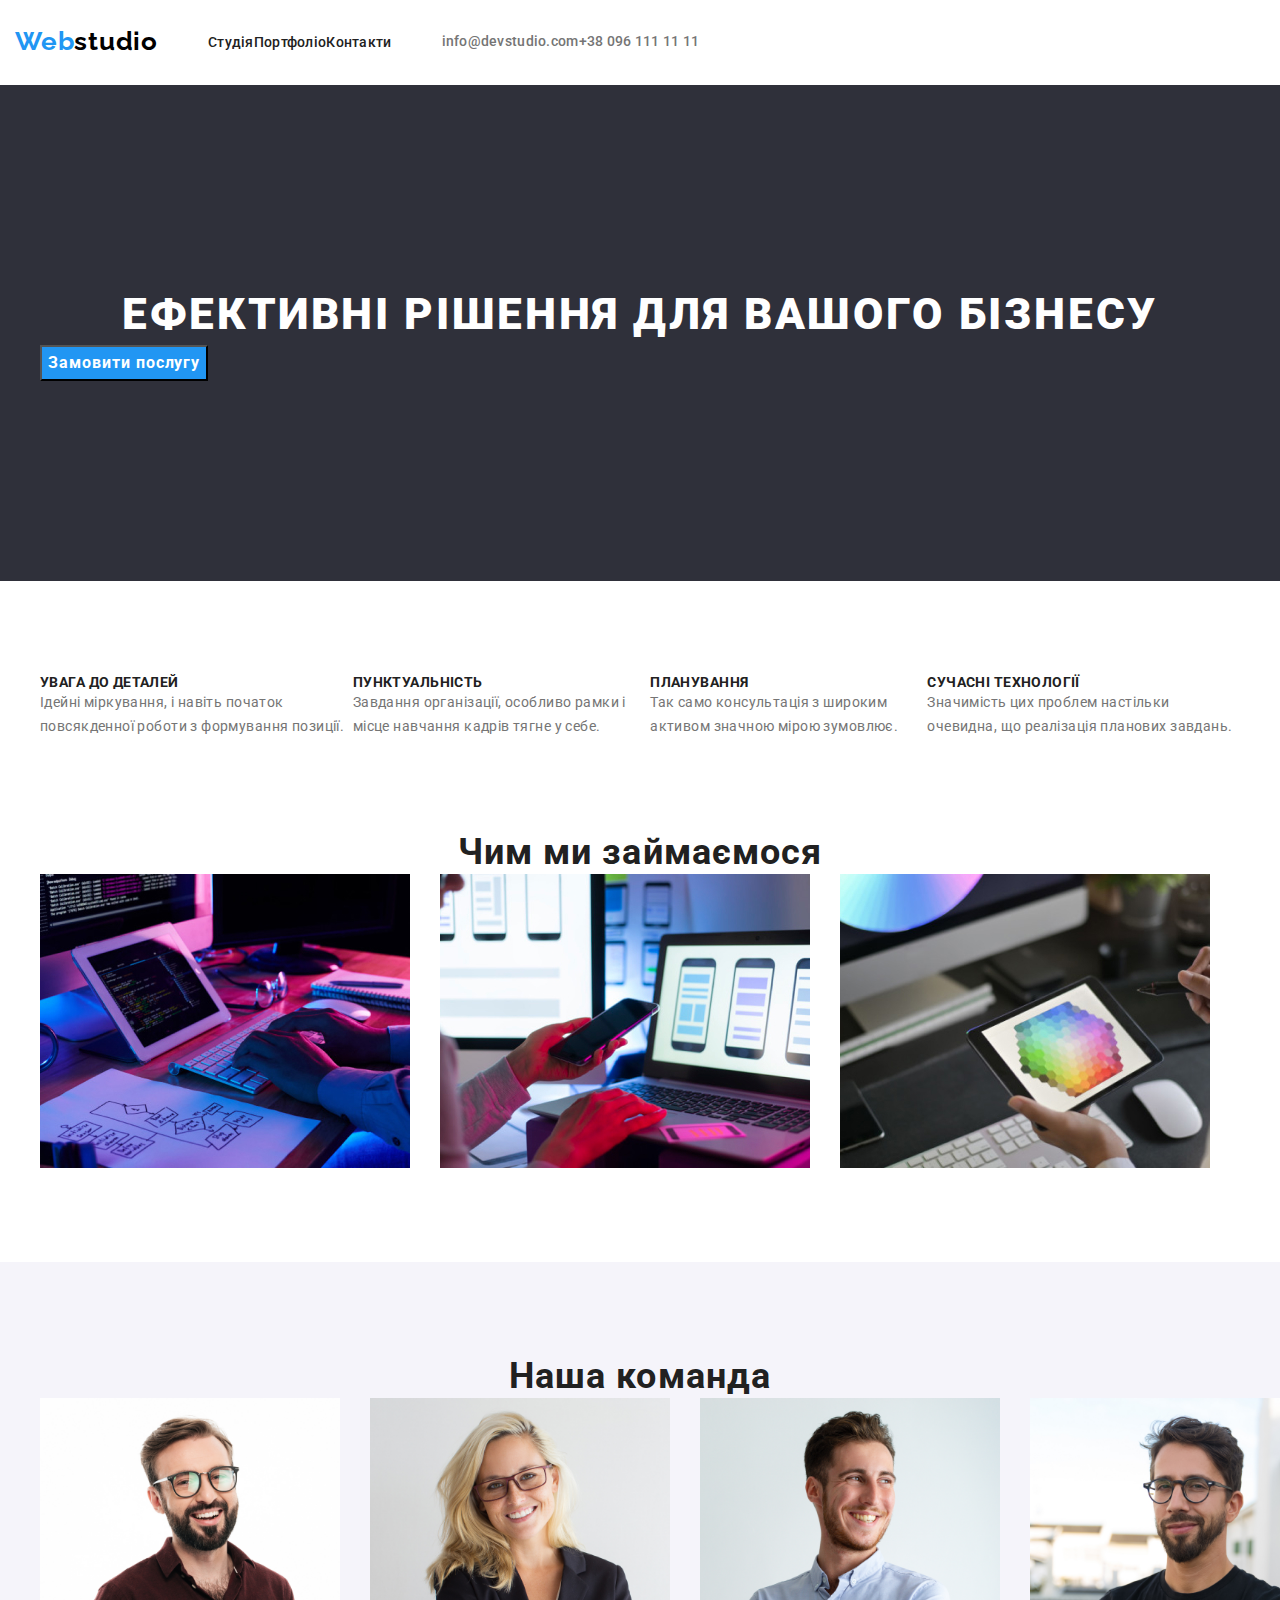
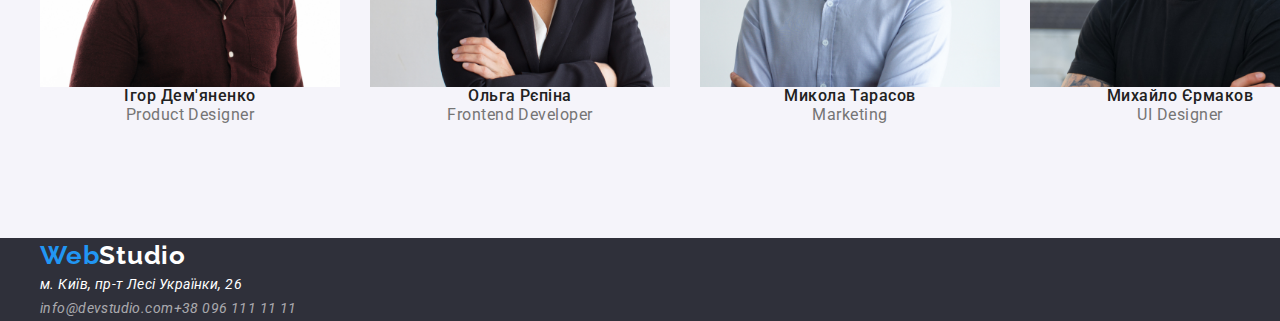
<file: index.html>
<!DOCTYPE html>
<html lang="uk">
  <head>
    <meta charset="utf-8" />
    <meta name="viewport" content="width=device-width" />
    <title>Webstudio</title>
    <link rel="preconnect" href="https://fonts.googleapis.com">
<link rel="preconnect" href="https://fonts.gstatic.com" crossorigin>
<link href="https://fonts.googleapis.com/css2?family=Raleway:ital,wght@0,100..900;1,100..900&family=Roboto:ital,wght@0,100;0,300;0,400;0,500;0,700;0,900;1,100;1,300;1,400;1,500;1,700;1,900&display=swap" rel="stylesheet">
<link rel="stylesheet" href="https://cdnjs.cloudflare.com/ajax/libs/modern-normalize/2.0.0/modern-normalize.min.css" integrity="sha512-4xo8blKMVCiXpTaLzQSLSw3KFOVPWhm/TRtuPVc4WG6kUgjH6J03IBuG7JZPkcWMxJ5huwaBpOpnwYElP/m6wg==" crossorigin="anonymous" referrerpolicy="no-referrer" />
<link rel="stylesheet" href="./css/common.css">
<!-- <link rel="stylesheet" href="./css/reset.css"> -->
<link rel="stylesheet" href="./css/style.css">
  </head>
  <body>
    <header class="header">
	<div class="container">
      <a href="./index.html" class="logo"><span class="logo-span">Web</span>studio</a>
      <nav class="header-nav">
        <ul class="nav-list">
          <li class="nav-item"><a href="./index.html" class="nav-link">Студія</a></li>
          <li class="nav-item"><a href="./pages/portfolio.html" class="nav-link">Портфоліо</a></li>
          <li class="nav-item"><a href="#" class="nav-link">Контакти</a></li>
        </ul>
      </nav>
      <ul class="header-list">
        <li class="header-item"><a href="mailto:info@devstudio.com" class="header-link">info@devstudio.com</a></li>
        <li class="header-item"><a href="tel:+380961111111" class="header-link">+38 096 111 11 11</a></li>
      </ul>
	  </div>
    </header>
    <main>
      <!-- Секція-Герой -->
       <section class="hero">
        <div class="container">
        <h1 class="hero-title">Ефективні рішення для вашого бізнесу</h1>
        <button type="button" class="hero-button">Замовити послугу</button>
      </div>
      </section>
      <!-- Секція наші переваги -->
      <section class="advantages-section">
        <div class="container">
        <ul class="advantages-list">
          <li class="advantages-item">
            <h3 class="advantages-title">УВАГА ДО ДЕТАЛЕЙ</h3>
            <p class="advantages-text">
              Ідейні міркування, і навіть початок повсякденної роботи з
              формування позиції.
            </p>
          </li>

          <li class="advantages-item">
            <h3 class="advantages-title">ПУНКТУАЛЬНІСТЬ</h3>
            <p class="advantages-text">
              Завдання організації, особливо рамки і місце навчання кадрів тягне
              у себе.
            </p>
          </li>

          <li class="advantages-item">
            <h3 class="advantages-title">ПЛАНУВАННЯ</h3>
            <p class="advantages-text">
              Так само консультація з широким активом значною мірою зумовлює.
            </p>
          </li>

          <li class="advantages-item">
            <h3 class="advantages-title">СУЧАСНІ ТЕХНОЛОГІЇ</h3>
            <p class="advantages-text">
              Значимість цих проблем настільки очевидна, що реалізація планових
              завдань.
            </p>
          </li>
        </ul>
      </div>
      </section>
      <!-- Секція Чим ми займаємося -->
      <section class="doing-section">
        <div class="container">
        <h2 class="doing-title">Чим ми займаємося</h2>
        <ul class="doing-list">
          <li class="doing-item">
            <img 
            src="./grafika/box1.1.jpg"
            alt="Декстопні додатки"
            title="Декстопні додатки"
            ></li>
          <li class="doing-item">
            <img 
            src="./grafika/box1.2.jpg"
            alt="Мобільні додатки"
            title="Мобільні додатки"
            ></li>
          <li class="doing-item">
            <img 
            src="./grafika/box1.3.jpg"
            alt="Дизайнерські рішення"
            title="Дизайнерські рішення"
            ></li>
        </ul>
      </section>
      <!-- Секція наша команда -->
      <section class="team-section">
        <div class="container">
        <h2 class="team-title">Наша команда</h2>
        <ul class="team-list">
          <li class="team-item">
            <img src="./grafika/igordemanenko.jpg" alt="Ігор Дем'яненко" width="300" />
            <h3 class="team-title2">Ігор Дем'яненко</h3>
            <p class="team-text">Product Designer</p>
            <br>
          </li>
          <li class="team-item">
            <img src="./grafika/olgarepina.jpg" alt="Ольга Рєпіна" width="300" />
            <h3 class="team-title2">Ольга Рєпіна</h3>
            <p class="team-text">Frontend Developer</p>
            <br>
          </li>
          <li class="team-item">
            <img src="./grafika/mykolatarasov.jpg" alt="Микола Тарасов" width="300" />
            <h3 class="team-title2">Микола Тарасов</h3>
            <p class="team-text">Marketing</p>
          </li>
          <li class="team-item">
            <img src="./grafika/mykhajloermakov.jpg" alt="Михайло Єрмаков" width="300" />
            <h2 class="team-title2">Михайло Єрмаков</h3>
            <p class="team-text">UI Designer</p>
          </li>
        </ul>
      </div>
      </section>
    </main>
      <footer class="footer">
	  <div class="container">
      <a href="./index.html" class="logo-footer"><span class="logo-spanfooter">Web</span>Studio</a>
      <address class="footer-adress">
        <a href="https://www.google.com/maps/d/u/0/viewer?mid=10uSM3H-mIU3GznYo2szRIEphczw&hl=en_US&ll=50.42732700000001%2C30.538092&z=17 " target="_blank" class="footer-link1" >м. Київ, пр-т Лесі Українки, 26</a>
        <ul class="footer-list">
          <li class="footer-item"><a href="mailto:info@devstudio.com" class="footer-link2">info@devstudio.com</a></li>
          <li class="footer-item"><a href="tel:+380961111111" class="footer-link3">+38 096 111 11 11</a></li>
        </ul>
      </address>
	  </div>
    </footer>
  </body>
</html>
</file>
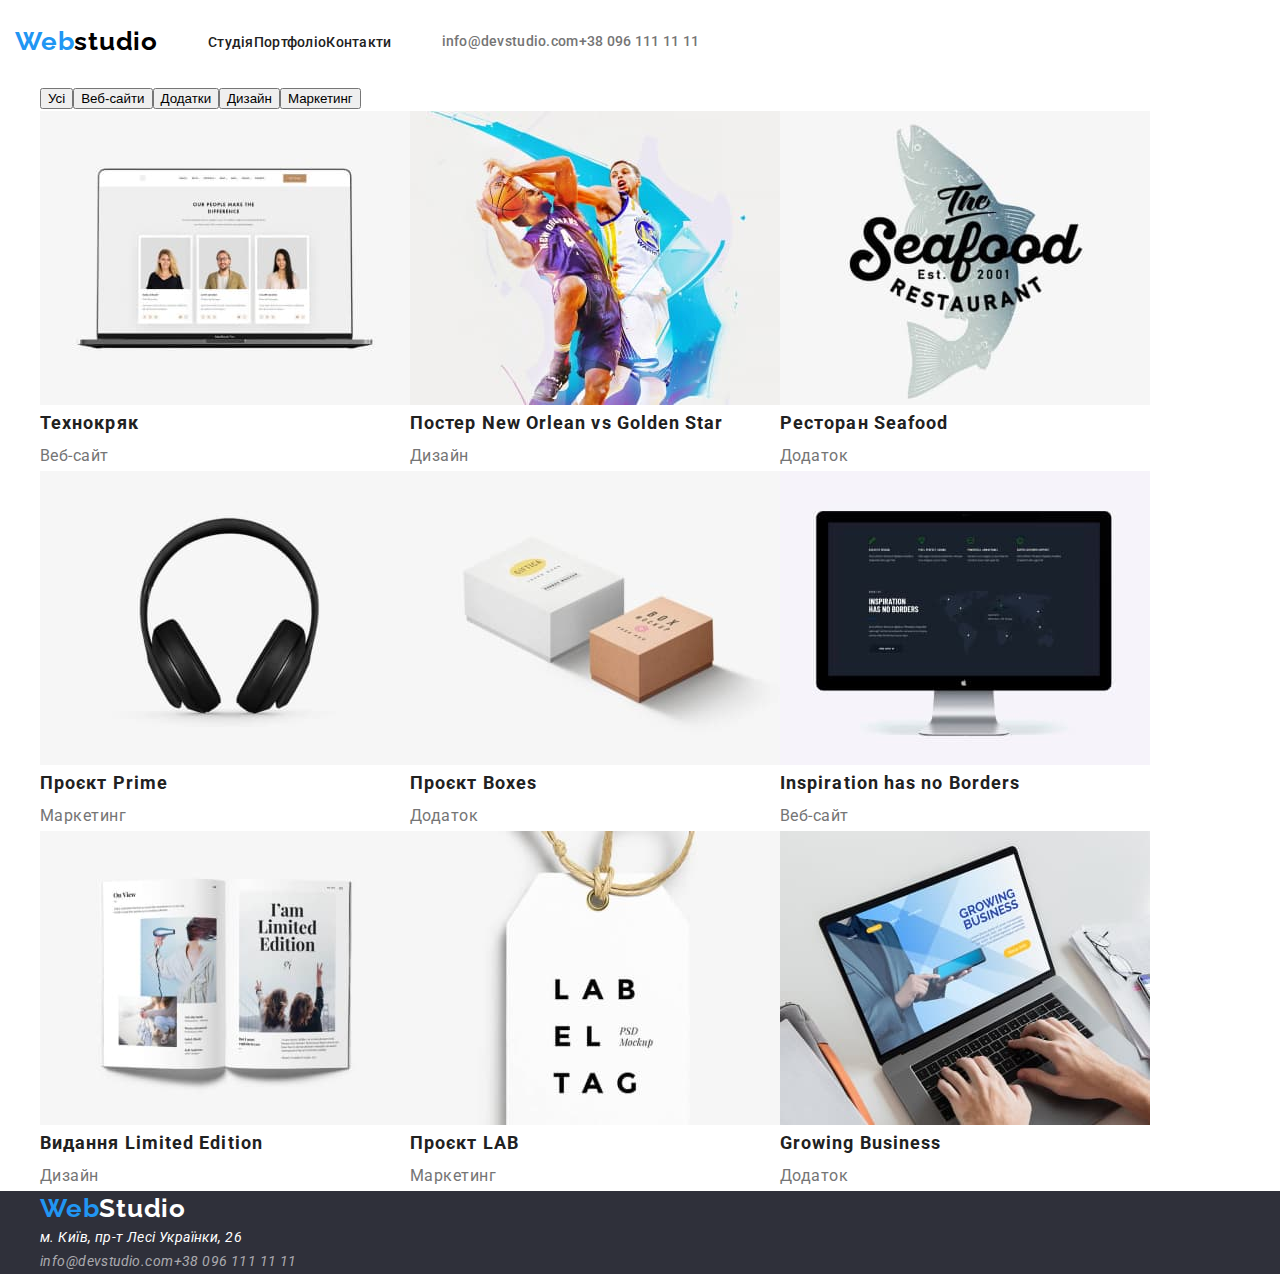
<file: pages/portfolio.html>
<!DOCTYPE html>
<html lang="en">
<head>
    <meta charset="UTF-8">
    <meta name="viewport" content="width=device-width, initial-scale=1.0">
    <title>Document</title>
    <link rel="preconnect" href="https://fonts.googleapis.com">
<link rel="preconnect" href="https://fonts.gstatic.com" crossorigin>
<link href="https://fonts.googleapis.com/css2?family=DM+Serif+Display:ital@0;1&family=Inter:wght@100..900&family=Jost:ital,wght@0,100..900;1,100..900&family=Nunito:ital,wght@0,200..1000;1,200..1000&family=Oswald:wght@200..700&family=Raleway:ital,wght@0,100..900;1,100..900&family=Roboto:ital,wght@0,100;0,300;0,400;0,500;0,700;0,900;1,100;1,300;1,400;1,500;1,700;1,900&display=swap" rel="stylesheet">
<link rel="stylesheet" href="https://cdnjs.cloudflare.com/ajax/libs/modern-normalize/2.0.0/modern-normalize.min.css" integrity="sha512-4xo8blKMVCiXpTaLzQSLSw3KFOVPWhm/TRtuPVc4WG6kUgjH6J03IBuG7JZPkcWMxJ5huwaBpOpnwYElP/m6wg==" crossorigin="anonymous" referrerpolicy="no-referrer" />   
<link rel="stylesheet" href="../css/common.css">
<link rel="stylesheet" href="../css/style.css">
</head>
<body>
   <header class="header">
	<div class="container">
      <a href="./index.html" class="logo"><span class="logo-span">Web</span>studio</a>
      <nav class="header-nav">
        <ul class="nav-list">
          <li class="nav-item"><a href="./index.html" class="nav-link">Студія</a></li>
          <li class="nav-item"><a href="./pages/portfolio.html" class="nav-link">Портфоліо</a></li>
          <li class="nav-item"><a href="#" class="nav-link">Контакти</a></li>
        </ul>
      </nav>
      <ul class="header-list">
        <li class="header-item"><a href="mailto:info@devstudio.com" class="header-link">info@devstudio.com</a></li>
        <li class="header-item"><a href="tel:+380961111111" class="header-link">+38 096 111 11 11</a></li>
      </ul>
	</div>
   </header>
      <main>
        <!-- Секція Кнопки -->
        <section class="section-button">
            <div class="container">
        <ul class="button-list">
            <li class="button-item"><button type="button" class="button">Усі</button></li>
            <li class="button-item"><button type="button" class="button">Веб-сайти</button></li>
            <li class="button-item"><button type="button" class="button">Додатки</button></li>
            <li class="button-item"><button type="button" class="button">Дизайн</button></li>
            <li class="button-item"><button type="button" class="button">Маркетинг</button></li>
        </ul>
    </div>
    </section>
        <!-- Секція проєкти -->
        <section class="all about us-section">
      <div class="container">
       <ul class="all about us-list">
        <li class="all about us-item">
                    <img src="../grafika/dekstop.jpg" alt="Технокряк">
                    <h3 class="allaboutus-title" class="allaboutus-title">Технокряк</h3>
                    <p class="allaboutus-text">Веб-сайт</p>
                </li>
                <li class="all about us-item">
                    <img src="../grafika/basketball.jpg" alt="Постер New Orlean vs Golden Star">
                    <h3 class="allaboutus-title">Постер New Orlean vs Golden Star</h3>
                    <p class="allaboutus-text">Дизайн</p>
                </li>
                <li class="all about us-item">
                    <img src="../grafika/restourant.jpg" alt="Ресторан Seafood">
                    <h3 class="allaboutus-title">Ресторан Seafood</h3>
                    <p class="allaboutus-text">Додаток</p>
                </li>
                <li class="all about us-item">
                    <img src="../grafika/headphones.jpg" alt="Проєкт Prime">
                    <h3 class="allaboutus-title">Проєкт Prime</h3>
                    <p class="allaboutus-text">Маркетинг</p>
                </li>
                <li class="all about us-item">
                    <img src="../grafika/boxes.jpg" alt="Проєкт Boxes">
                    <h3 class="allaboutus-title">Проєкт Boxes</h3>
                    <p class="allaboutus-text">Додаток</p>
                </li>
                <li class="all about us-item">
                    <img src="../grafika/website.jpg" alt="Inspiration has no Borders">
                    <h3 class="allaboutus-title">Inspiration has no Borders</h3>
                    <p class="allaboutus-text">Веб-сайт</p>
                </li>
                <li class="all about us-item">
                    <img src="../grafika/journal.jpg" alt="Видання Limited Edition">
                    <h3 class="allaboutus-title">Видання Limited Edition</h3>
                    <p class="allaboutus-text">Дизайн</p>
                </li>
                <li class="all about us-item">
                    <img src="../grafika/birka.jpg" alt="Проєкт LAB">
                    <h3 class="allaboutus-title">Проєкт LAB</h3>
                    <p class="allaboutus-text">Маркетинг</p>
                </li>
                <li class="all about us-item">
                    <img src="../grafika/growingbusiness.jpg" alt="Growing Business">
                    <h3 class="allaboutus-title">Growing Business</h3>
                    <p class="allaboutus-text">Додаток</p>
                </li>
            </ul>
        </div>
        </section>
      </main>
      <footer class="footer">
	  <div class="container">
      <a href="./index.html" class="logo-footer"><span class="logo-spanfooter">Web</span>Studio</a>
      <address class="footer-adress">
        <a href="https://www.google.com/maps/d/u/0/viewer?mid=10uSM3H-mIU3GznYo2szRIEphczw&hl=en_US&ll=50.42732700000001%2C30.538092&z=17 " target="_blank" class="footer-link1" >м. Київ, пр-т Лесі Українки, 26</a>
        <ul class="footer-list">
          <li class="footer-item"><a href="mailto:info@devstudio.com" class="footer-link2">info@devstudio.com</a></li>
          <li class="footer-item"><a href="tel:+380961111111" class="footer-link3">+38 096 111 11 11</a></li>
        </ul>
		</div>
      </footer>
</body>
</html>
</file>
<file: css/common.css>
:root {
    --background12text-color: #FFFFFF;
    --h2h3text-color: #212121;
    --sectionourteam-background: #F5F4FA;
    --footer-background: #2F303A;
    --text-color: #757575;
    --footeradress-color: rgba(255, 255, 255, 0.6);
    --accent-color: #2196F3;
    --logo-color: #000;
}
</file>
<file: css/style.css>
/* font-family: "Roboto", sans-serif; */
/* font-family: "Raleway", sans-serif; */

.container {
    width: 1200px;
    padding-left: 15px;
    padding-right: 15px;
    margin-left: auto;
    margin-right: auto;
}

body {
    font-family: "Roboto", sans-serif;
    margin: 0;
    padding: 0;
}

img {
    display: block;
}

a {
    text-decoration: none;
    padding: 0;
}

ul {
    list-style: none;
    margin: 0;
    padding: 0;
	display: flex;
}

.us-list{
	display: flex;
	flex-wrap: wrap;
}

h1,
h2,
h3,
h4,
p {
    margin: 0;
    padding: 0;
}

/* index.html */
.hero {
    background-color: var(--footer-background);
    padding-top: 200px;
    padding-bottom: 200px;
}
.advantages-section{
    padding-top: 94px;
}
.doing-section{
    padding-top: 94px;
    padding-bottom: 94px;
}



.team-section {
    background-color: var(--sectionourteam-background);
    padding-top: 94px;
    padding-bottom: 94px;
}

.footer {
    background-color: var(--footer-background);
}

.header> .container{
    display: flex;
    align-items: center;
    gap: 50px;
    margin-right: 344px
}

.header-link{
    display: flex;
    justify-content: space-between;
    gap: 50px;
}

.header-list{
    display: flex;
    justify-content: space-between;
    text-align: right;
}

.nav-link {
    color: var(--h2h3text-color);
    font-family: "Roboto", sans-serif;
    font-size: 14px;
    font-weight: 500;
    line-height: 1.14;
    letter-spacing: 0.28px;
}

.active {
    color: var(--accent-color);
}

.header {
    padding-top: 24px;
    padding-bottom: 25px;
}

.nav-link:hover,
.nav-link:focus {
    color: var(--accent-color);
}

.header-link {
    color: var(--text-color);
    font-family: "Roboto", sans-serif;
    font-size: 14px;
    font-weight: 500;
    line-height: 1.14;
    letter-spacing: 0.28px;
}


.header-link:hover,
.header-link:focus {
    color: var(--accent-color);
}

.logo-span {
    color: var(--accent-color);
    font-family: "Raleway", sans-serif;
    font-size: 26px;
    font-weight: 700;
    line-height: 1.38;
    letter-spacing: 0.78px;
}

.logo {
    color: var(--logo-color);
    font-family: "Raleway", sans-serif;
    font-size: 26px;
    font-weight: 700;
    line-height: 1.38;
    letter-spacing: 0.78px;
}


.hero-title {
    color: var(--background12text-color);

    text-align: center;
    font-family: "Roboto", sans-serif;
    font-size: 44px;
    font-weight: 900;
    line-height: 1.36;
    letter-spacing: 2.64px;
    text-transform: uppercase;
}

.hero-button {
    color: var(--background12text-color);
    background-color: var(--accent-color);
    text-align: center;
    font-family: "Roboto", sans-serif;
    font-size: 16px;
    font-weight: 700;
    line-height: 1.87;
    letter-spacing: 0.96px;
}

.advantages-title {
    color: var(--h2h3text-color);

    font-family: "Roboto", sans-serif;
    font-size: 14px;
    font-weight: 700;
    line-height: 1.14;
    letter-spacing: 0.42px;
    text-transform: uppercase;
}

.advantages-text {
    color: var(--text-color);
    font-family: "Roboto", sans-serif;
    font-size: 14px;
    font-weight: 400;
    line-height: 1.71;
    letter-spacing: 0.42px;
}

.doing-title {
    color: var(--h2h3text-color);
    text-align: center;
    font-family: "Roboto", sans-serif;
    font-size: 36px;
    font-weight: 700;
    line-height: 1.16;
    letter-spacing: 1.08px;
}

.doing-item{
    margin-right: 30px;
}

.team-title {
    color: var(--h2h3text-color);
    text-align: center;
    font-family: "Roboto", sans-serif;
    font-size: 36px;
    font-weight: 700;
    line-height: 1.16;
    letter-spacing: 1.08px;
}

.team-title2 {
    color: var(--h2h3text-color);
    text-align: center;
    font-family: "Roboto", sans-serif;
    font-size: 16px;
    font-weight: 500;
    line-height: 1.18;
    letter-spacing: 0.48px;
}

.team-text {
    color: var(--text-color);
    text-align: center;
    font-family: "Roboto", sans-serif;
    font-size: 16px;
    font-weight: 400;
    line-height: 1.18;
    letter-spacing: 0.48px;
}

.team-item{
    margin-right: 30px;
}


.logo-footer {
    color: var(--background12text-color);
    font-family: "Raleway", sans-serif;
    font-size: 26px;
    font-weight: 700;
    line-height: 1.38;
    letter-spacing: 0.78px;
}

.logo-spanfooter {
    color: var(--accent-color);
    font-family: "Raleway", sans-serif;
    font-size: 26px;
    font-weight: 700;
    line-height: 1.38;
    letter-spacing: 0.78px;
}

.footer-link1 {
    color: var(--background12text-color);
    font-family: "Roboto", sans-serif;
    font-size: 14px;
    font-weight: 400;
    line-height: 1.71;
    letter-spacing: 0.42px;
}

.footer-link2 {
    color: var(--footeradress-color);
    font-family: "Roboto", sans-serif;
    font-size: 14px;
    font-weight: 400;
    line-height: 1.71;
    letter-spacing: 0.42px;
}

.footer-link3 {
    color: var(--footeradress-color);
    font-family: "Roboto", sans-serif;
    font-size: 14px;
    font-weight: 400;
    line-height: 1.71;
    letter-spacing: 0.42px;
}

.button-item {
    color: var(--h2h3text-color);
    text-align: center;
    font-family: "Roboto", sans-serif;
    font-size: 16px;
    font-weight: 500;
    line-height: 1.62;
    letter-spacing: 0.48px;
}

.button:hover {
    color: var(--background12text-color);
    background-color: var(--accent-color);
}

.allaboutus-title {
    color: var(--h2h3text-color);
    font-family: "Roboto", sans-serif;
    font-size: 18px;
    font-weight: 700;
    line-height: 2.00;
    letter-spacing: 1.08px;
}

.allaboutus-text {
    color: var(--text-color);
    font-family: "Roboto", sans-serif;
    font-size: 16px;
    font-weight: 400;
    line-height: 1.87;
    letter-spacing: 0.48px;
}
</file>
